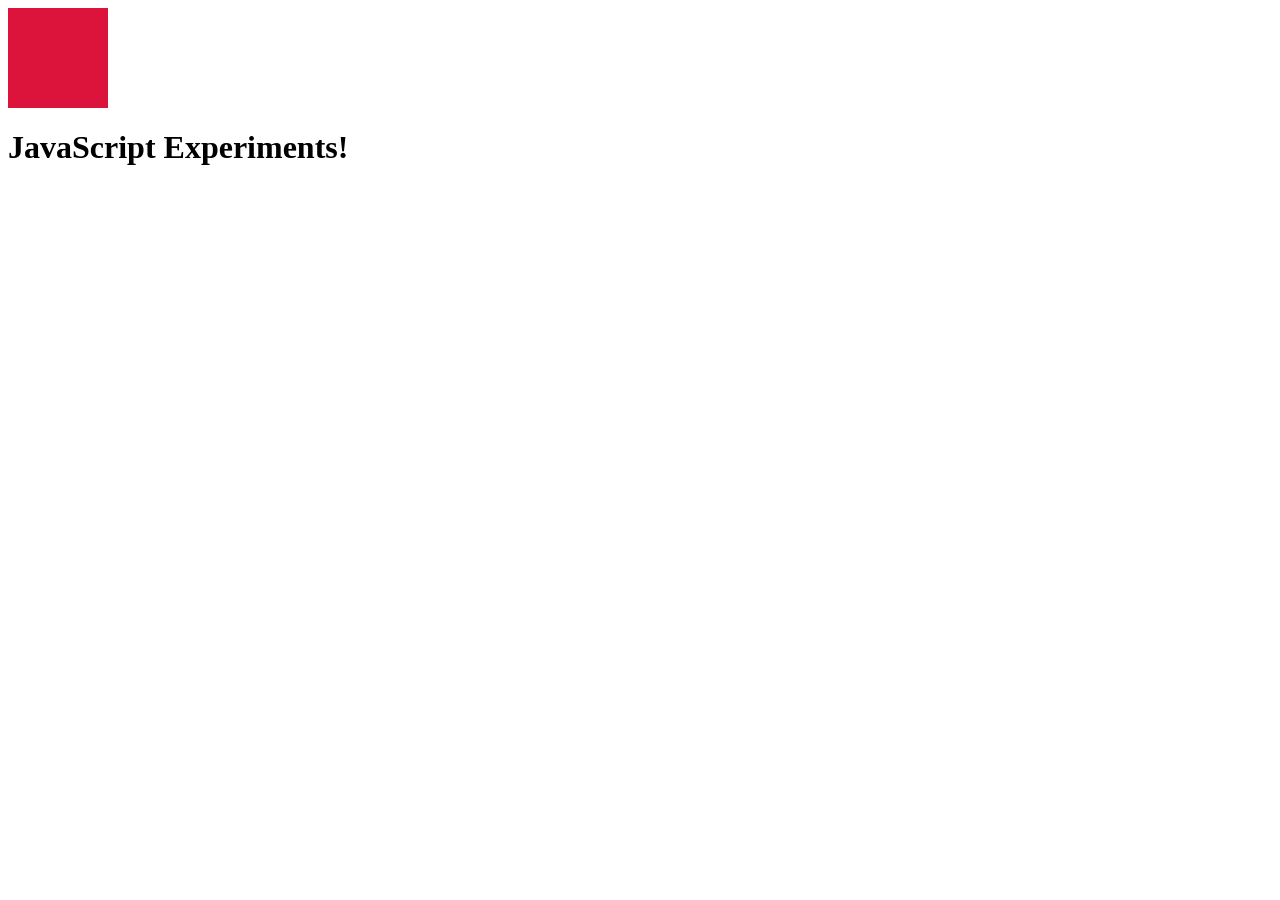
<file: IntroWebDevelopment_FrontEndMasters/index.html>
<!DOCTYPE html>
<html lang="en">
<head>
    <meta charset="UTF-8">
    <meta name="viewport" content="width=device-width, initial-scale=1.0">
    <title>Document</title>
    <link rel="stylesheet" href="./stylesheet.css">
</head>
<body>
    <div class="red-square">

    </div>
    <h1>JavaScript Experiments!</h1>
    <script>
    const redSquare =  document.querySelector('.red-square');
    redSquare.style.backgroundColot = 'limegreen';
    </script>
</body>
</html>
</file>
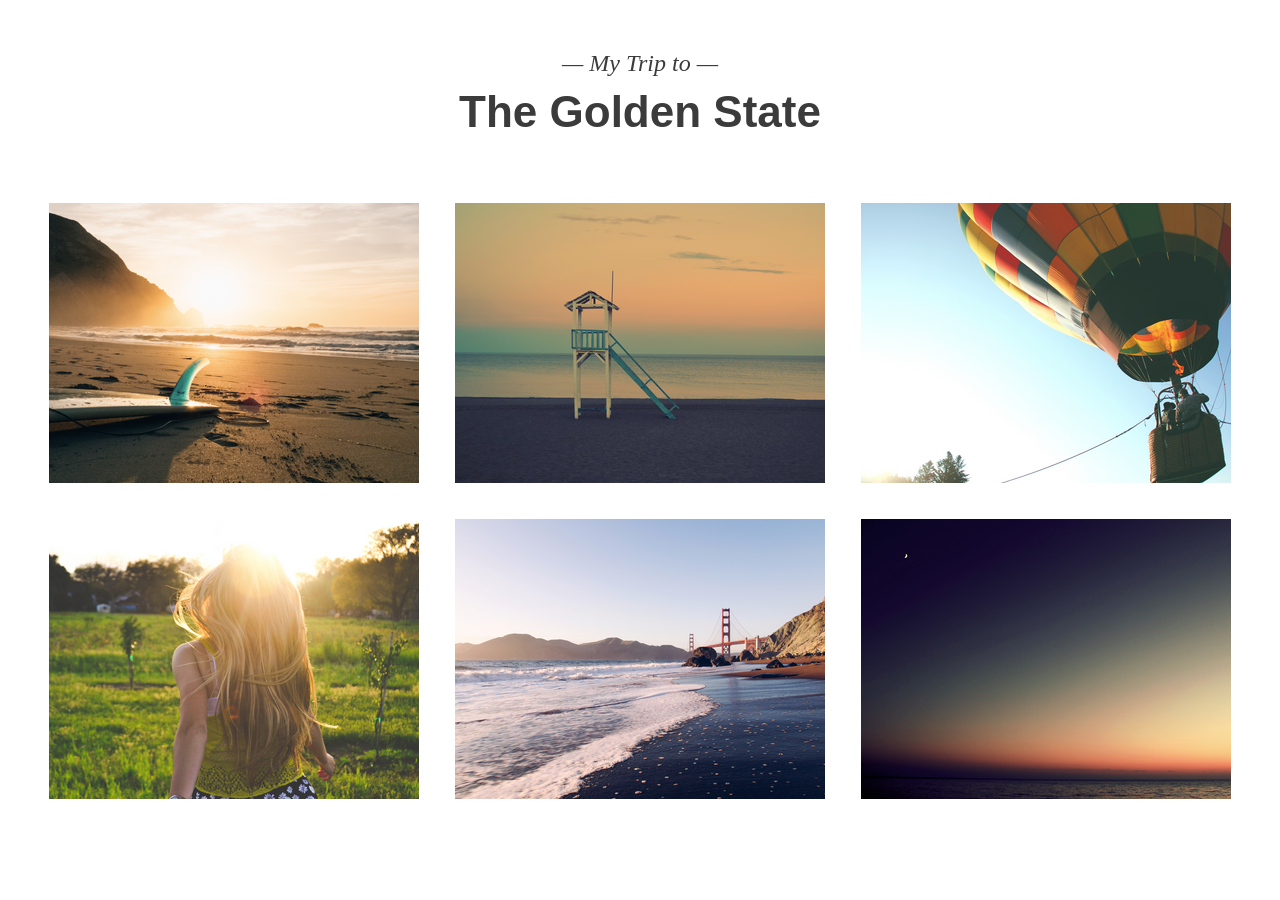
<file: jquery/project-1/index.html>
<!DOCTYPE html>
<html lang="en">
    <head>
        <meta charset="utf-8">
        <meta http-equiv="X-UA-Compatible" content="IE=edge">
        <meta name="viewport" content="width=device-width, initial-scale=1">
        <title>Summer Vacation</title>
        <!-- CSS -->
        <link href="styles.css" rel="stylesheet">
    </head>
    <body>
        <div class="container">
            <header>
                <span>—  My Trip to  —</span>
                <h1>The Golden State</h1>
            </header>
            <!-- Thumbnail Images -->
            <a href="assets/images/image1.jpg" data-lightbox="roadtrip" data-title="Surfing">
                <img src="assets/thumbnails/thumb1.jpg" alt="Surfing">
            </a>
            <a href="assets/images/image2.jpg" data-lightbox="roadtrip" data-title="Lifeguard Stand">
                <img src="assets/thumbnails/thumb2.jpg" alt="Lifeguard Stand"/>
            </a>
            <a href="assets/images/image3.jpg" data-lightbox="roadtrip" data-title="Hot Air Balloon">
            <img src="assets/thumbnails/thumb3.jpg" alt="Hot Air Balloon"/>
            </a>
            <a href="assets/images/image4.jpg" data-lightbox="roadtrip" data-title="Field Freedom">
            <img src="assets/thumbnails/thumb4.jpg" alt="Field Freedom"/>
            </a>
            <a href="assets/images/image5.jpg" data-lightbox="roadtrip" data-title="Golden Gate Bridge">
            <img src="assets/thumbnails/thumb5.jpg" alt="Golden Gate Bridge"/>
            </a>
            <a href="assets/images/image6.jpg" data-lightbox="roadtrip" data-title="Pacific Ocean Sunset">
            <img src="assets/thumbnails/thumb6.jpg" alt="Pacific Ocean Sunset"/>
            </a>
        </div>
        <!-- JavaScript -->
        <script src="https://ajax.googleapis.com/ajax/libs/jquery/3.6.0/jquery.min.js"></script>
        <script src="../lightbox2-2.11.3/dist/js/lightbox.js"></script>
        <script>
            lightbox.option({
            'resizeDuration': 200,
            'wrapAround': true
            })
        </script>
    </body>
</html>
</file>
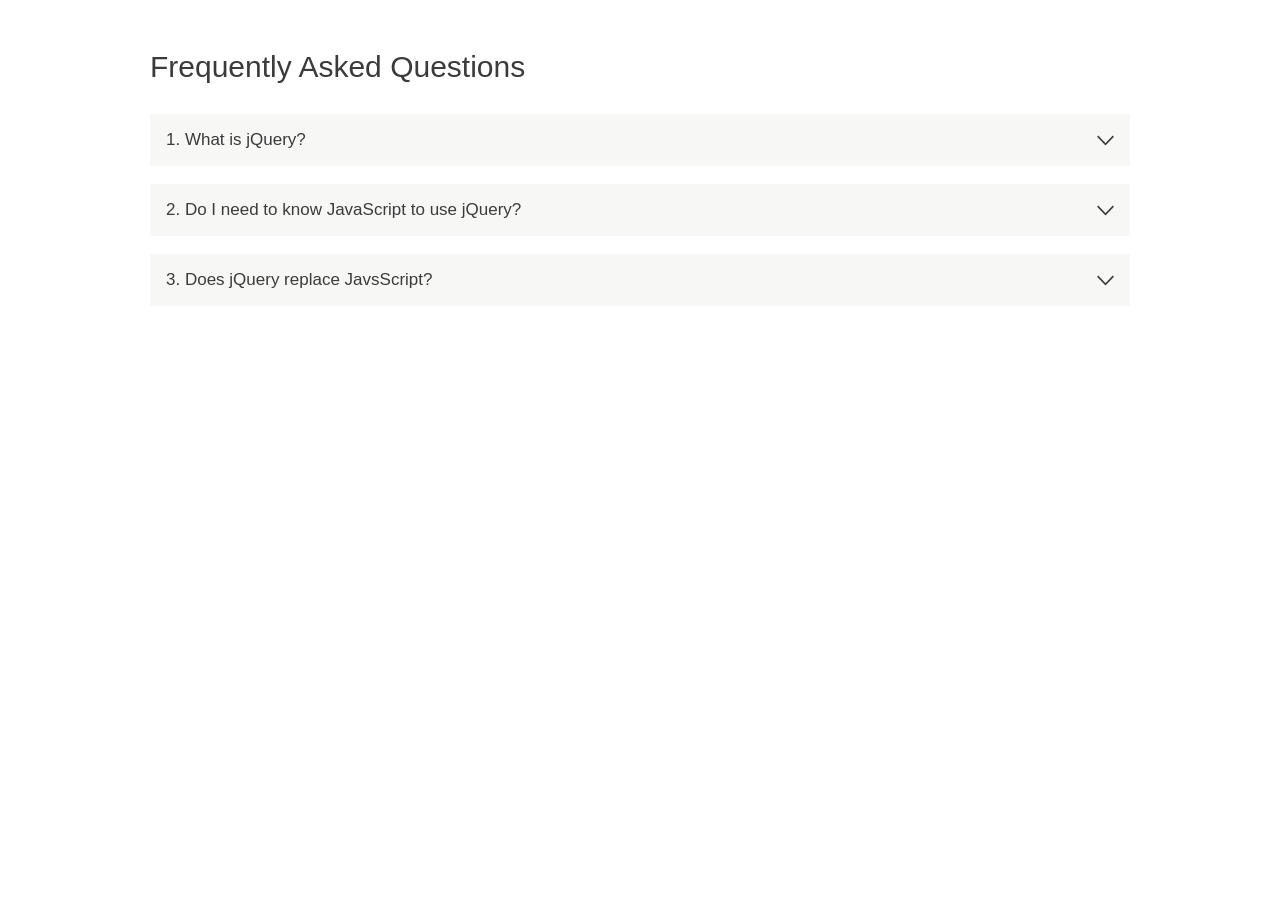
<file: jquery/project-2/index.html>
<!DOCTYPE html>
<html lang="en">
    <head>
        <meta charset="utf-8">
        <meta http-equiv="X-UA-Compatible" content="IE=edge">
        <meta name="viewport" content="width=device-width, initial-scale=1">
        <title>One Month jQuery</title>
        <!-- CSS -->
        <link rel="stylesheet" href="styles.css">
    </head>
    <body>
        <h1>Frequently Asked Questions</h1>
        <div class="panel">
            <div id="q1" class="question">1. What is jQuery?
                <img id="arrow1-down" class="arrow down" src="assets/arrow-down.svg">
                <img id="arrow1-up" class="arrow up collapse" src="assets/arrow-up.svg">
            </div>
            <div id="a1" class="answer collapse">
                jQuery is a JavaScript framework, which purpose is to make it much easier to use JavaScript on your website. You could also describe jQuery as an abstraction layer, since it takes a lot of the functionality that you would have to write many lines of JavaScript to accomplish and wraps it into functions that you can call with a single line of code.
            </div>
        </div>
        <br>
        <div class="panel">
            <div id="q2" class="question">2. Do I need to know JavaScript to use jQuery?
                <img id="arrow2-down" class="arrow down" src="assets/arrow-down.svg">
                <img id="arrow2-up" class="arrow up collapse" src="assets/arrow-up.svg">
            </div>
            <div id="a2" class="answer collapse">
                No, you don't need to know JavaScript to use jQuery. In fact, jQuery tries to simplify a lot of the complicated things with JavaScript, like AJAX calls and DOM manipulation, so that you may do these things without knowing JavaScript.
            </div>
        </div>
        <br>
        <div class="panel">
            <div id="q3" class="question">3. Does jQuery replace JavsScript?
                <img id="arrow3-down" class="arrow down" src="assets/arrow-down.svg">
                <img id="arrow3-up" class="arrow up collapse" src="assets/arrow-up.svg">
            </div>
            <div id="a3" class="answer collapse">
                jQuery does NOT replace JavaScript, and while it does offer some syntactical shortcuts, the code you write when you use jQuery is still JavaScript code.
            </div>
        </div>
        <!-- JavaScript -->
        <script src="https://ajax.googleapis.com/ajax/libs/jquery/1.11.3/jquery.min.js"></script>
    </body>
</html>
</file>
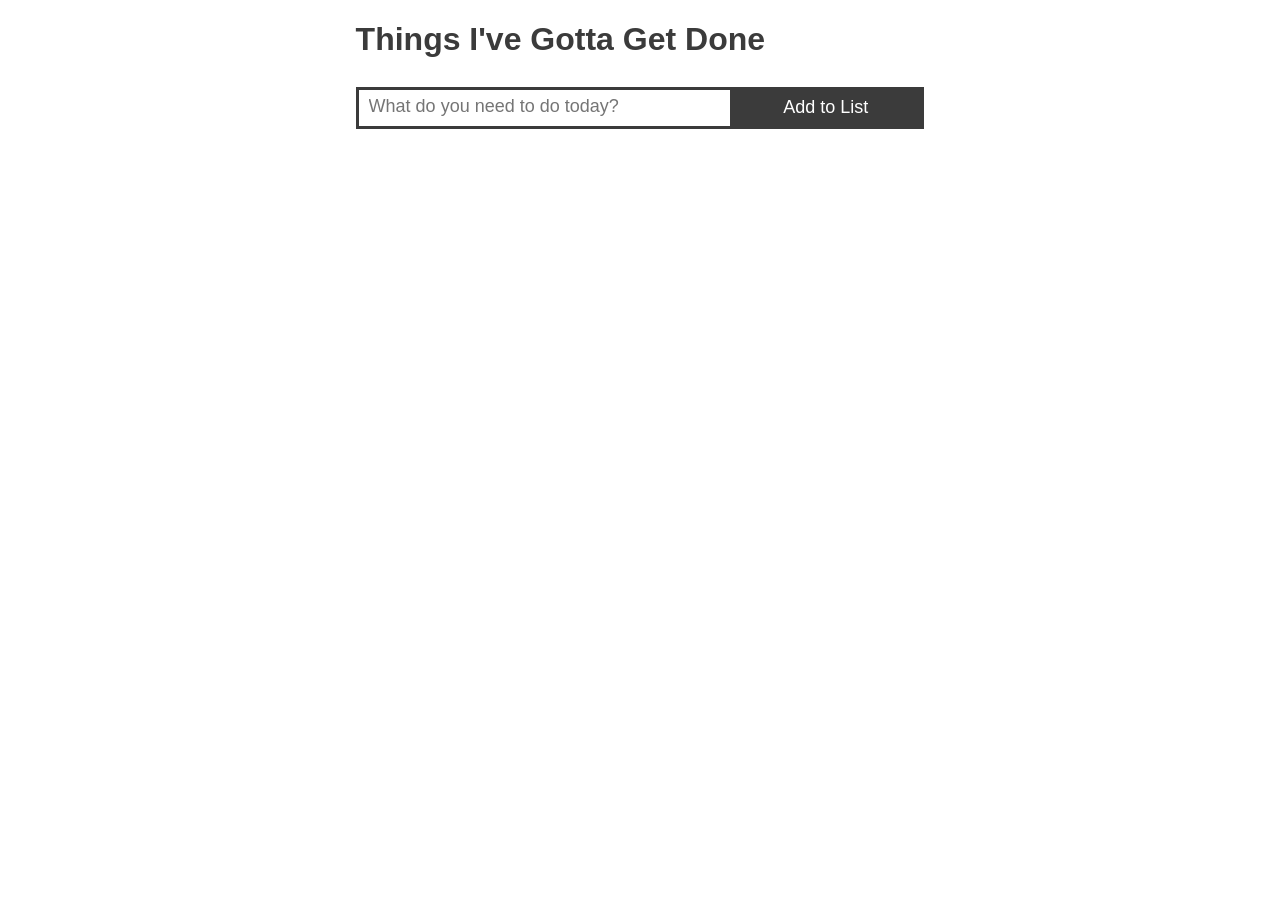
<file: jquery/project-3/index.html>
<!DOCTYPE html>
<html lang="en">
    <head>
        <meta charset="utf-8">
        <meta http-equiv="X-UA-Compatible" content="IE=edge">
        <meta name="viewport" content="width=device-width, initial-scale=1">
        <title>Simple Todo List</title>
        <!-- CSS -->
        <link rel="stylesheet" href="styles.css">
        <!-- jQuery -->
        <script src="https://ajax.googleapis.com/ajax/libs/jquery/1.11.3/jquery.min.js"></script>
        <script src="index.js"></script>
    </head>
    <body>
        <div class="container">
            <h1>Things I've Gotta Get Done</h1>
            <ul id="list-items">
            <!-- Here's where out todo list items will go! -->
            </ul>
            <form class="add-items">
                <input type="text" class="form-control" id="todo-list-item" placeholder="What do you need to do today?">
                <button class="add" type="submit">Add to List</button>
            </form>
        </div>
    </body>
</html>
</file>
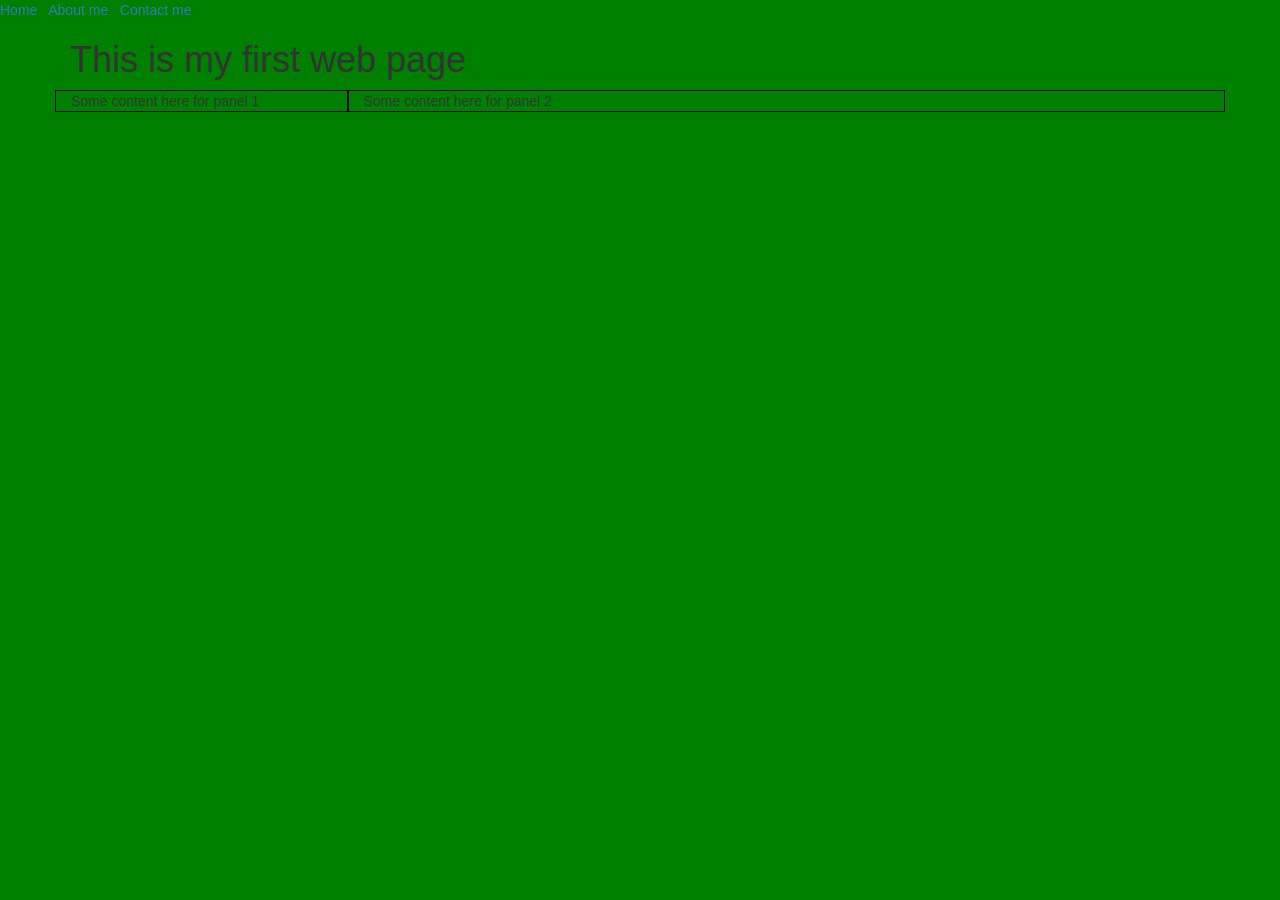
<file: ResponsiveWebsiteDevelopment&Design/ResponsiveWebsiteBasics/1_2_code/index.html>
<html>
	<head>
		<title>This is my first web page</title>


	<link rel="stylesheet"
		  type="text/css"
		  href="bootstrap.css"
	      />

	<link rel="stylesheet"
		  type="text/css"
		  href="styles.css"
	      />	
	</head>
	<body>
		<a 
		href="index.html">
			Home
		</a>
		 &nbsp;
		<a 
		href="aboutme.html">
			About me 
		</a>
		&nbsp;
		<a 
		href="contact.html" class="greenlink">
			Contact me 
		</a>

		</hr>
	<div class="container">
		<h1>This is my first web page</h1>

		<div class="row">
			<div class="col-md-3 thin_border">
				Some content here for panel 1
			</div>
			<div class="col-md-9 thin_border">
				Some content here for panel 2
			</div>
		</div>
	</div>

	</body>
</html>
</file>
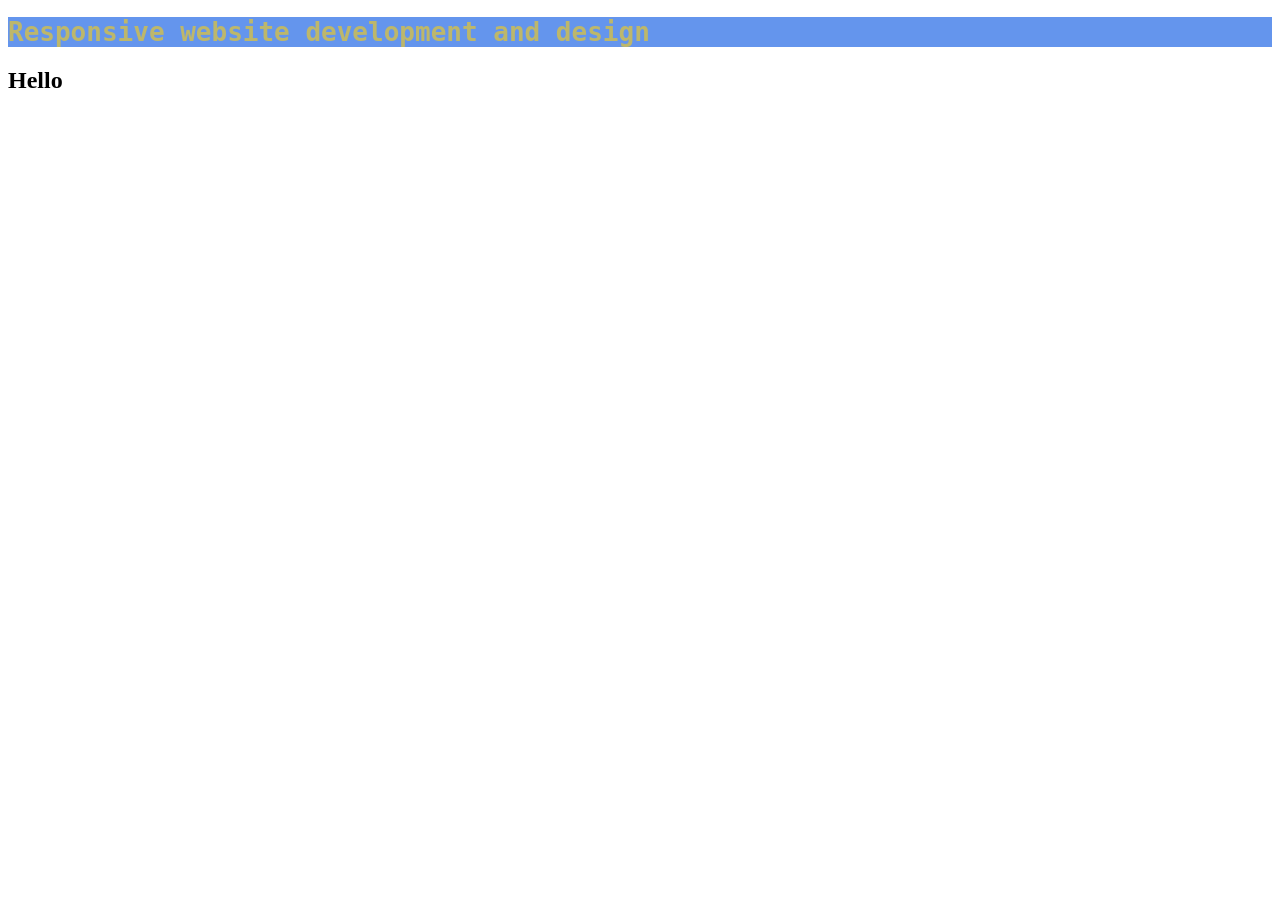
<file: ResponsiveWebsiteDevelopment&Design/ResponsiveWebsiteBasics/1_2_code/TestYourCSSandHRML/index.html>
<!DOCTYPE html>
<html lang="en">
<head>
    <meta charset="UTF-8">
    <meta name="viewport" content="width=device-width, initial-scale=1.0">
    <title>Responsive website development and design</title>
    <link rel="stylesheet" href="styles.css" type="text/css">
</head>
<body>
    <h1 id='title' onclick="alert('Dont touch me bitch');">
        Responsive website development and design
    </h1>
    <h2 id='title2' onclick="console.log('Hello World');">
        Hello
    </h2>
</body>
</html>
</file>
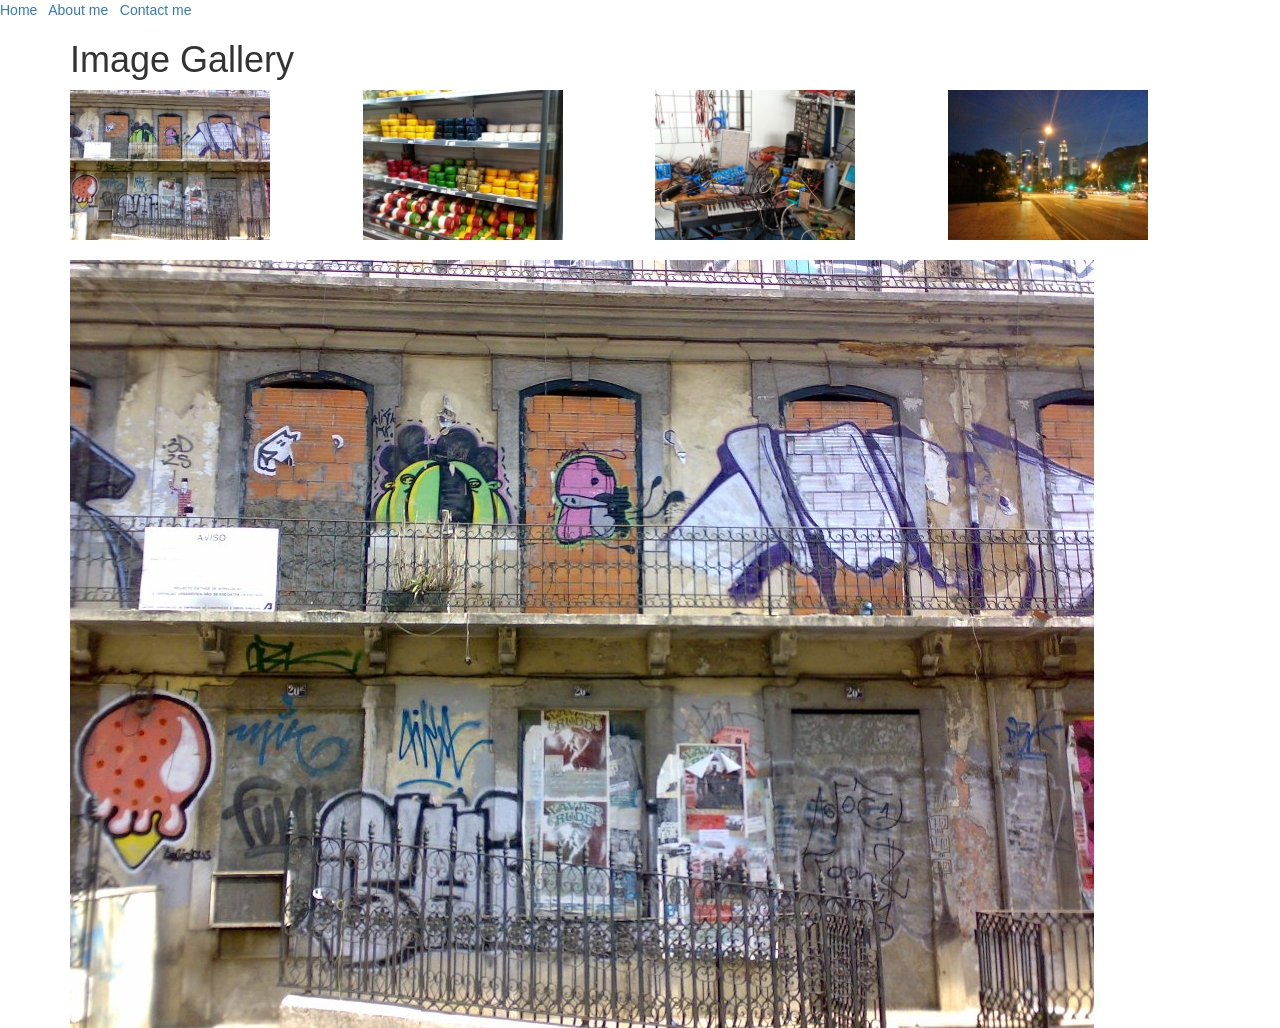
<file: ResponsiveWebsiteDevelopment&Design/ResponsiveWebsiteBasics/1_3_code/InteractiveWeb/index.html>
<html>
	<head>
		<title>Image Gallery</title>

		<!-- import bootstrap -->
		<link rel="stylesheet"
			  type="text/css"
			  href="bootstrap.css"
		      />

		<!-- import our own stylesheet -->
		<link rel="stylesheet"
			  type="text/css"
			  href="styles.css"
		      />	

		<!-- import jQuery -->
		<script src="http://code.jquery.com/jquery-1.11.3.min.js"></script>
	</head>
	<body>
		<!-- some header info (from Matthew's code) -->
		<a 
		href="index.html">
			Home
		</a>
		 &nbsp;
		<a 
		href="aboutme.html">
			About me 
		</a>
		&nbsp;
		<a 
		href="contact.html" class="greenlink">
			Contact me 
		</a>

		</hr>
	<div class="container">
		<h1>Image Gallery</h1>

		<!--
		   These are the thumbnail images.
		   They are laid out using the 
		   bootstrap grid.
		   I have given them all the class
		   "crop-image" which I use in the
		   css and the javascript code.
		-->
		<div class="row">
			<div class="col-md-3">
				<img class="crop-img" 
				  src="img_1.jpg" 
				  alt="graffittied building"/> 
			</div>
			<div class="col-md-3">
				<img class="crop-img" 
				  src="img_3.jpg" 
				  alt="display of cheese"/> 
			</div>
			<div class="col-md-3">
				<img class="crop-img" 
				  src="img_4.jpg" 
				  alt="synethesizer workshop"/> 
			</div>
			<div class="col-md-3">
				<img class="crop-img" 
				   src="img_5.jpg" 
				   alt="City night"/> 
			</div>
		</div>
		<!--
			this is the large image which is
			on a row of its own. 
			I will change it source in the 
			javascript
		-->
		<div class="row">
			<div class="col-md-12">
				<img id="bigImage" 
				  class="large-img" 
				  src="img_1.jpg" 
				  alt="graffittied building"/> 
			</div>
		</div>
	</div>

	<script>
		// when we click on the thumbnail
		// we set the src attribute of the 
		// big image to be the same as the 
		// src of the image we have clicked on
		// ("this"). This loads the same
		// image file into the big image
		$(".crop-img").click(function(){
			$("#bigImage").attr('src', 
				$(this).attr('src'));
		});
	</script>

	</body>
</html>
</file>
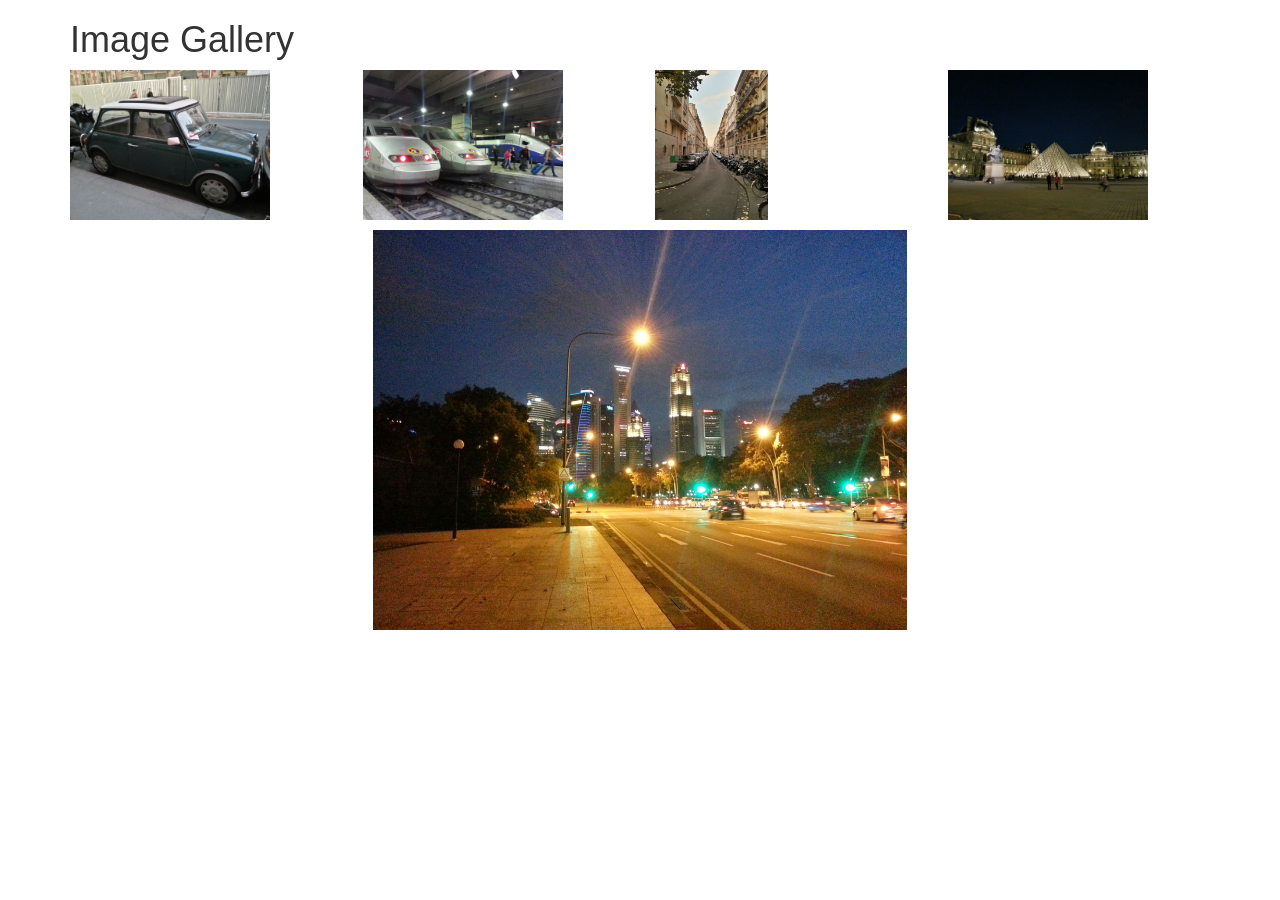
<file: ResponsiveWebsiteDevelopment&Design/ResponsiveWebsiteBasics/1_3_code/WeekWork/index.html>
<html>
	<head>
		<title>Image Gallery</title>

		<!-- import bootstrap -->
		<link rel="stylesheet"
			  type="text/css"
			  href="bootstrap.css"
		      />

		<!-- import our own stylesheet -->
		<link rel="stylesheet"
			  type="text/css"
			  href="styles.css"
		      />	

		<!-- import jQuery -->
		<script src="http://code.jquery.com/jquery-1.11.3.min.js"></script>
	</head>
	<body>
	<div class="container">
		<h1>Image Gallery</h1>

		<!--
		   These are the thumbnail images.
		   They are laid out using the 
		   bootstrap grid.
		   I have given them all the class
		   "crop-image" which I use in the
		   css and the javascript code.
		-->
		<div class="row">
			<div class="col-md-3">
				<img class="crop-img" 
				  src="img_6.jpg" 
				  alt="graffittied building"/> 
			</div>
			<div class="col-md-3">
				<img class="crop-img" 
				  src="img_7.jpg" 
				  alt="display of cheese"/> 
			</div>
			<div class="col-md-3">
				<img class="crop-img" 
				  src="img_8.jpg" 
				  alt="synethesizer workshop"/> 
			</div>
			<div class="col-md-3">
				<img class="crop-img" 
				   src="img_9.jpg" 
				   alt="City night"/> 
			</div>
		</div>
		<!--
			this is the large image which is
			on a row of its own. 
			I will change it's source in the 
			javascript
		-->
		<div class="row">
			<div class="col-md-12">
				<img id="bigImage" 
				  class="large-img" 
				  src="img_5.jpg" 
				  alt="graffittied building"/> 
			</div>
		</div>
	</div>

	<script>
		// when we click on the thumbnail
		// we set the src attribute of the 
		// bit image to be the same as the 
		// src of the image we have clicked on
		// ("this"). This loads the same
		// image file into the big image
		$(".crop-img").click(function(){
			$("#bigImage").attr('src', 
				$(this).attr('src'));
		});
	</script>

	</body>
</html>
</file>
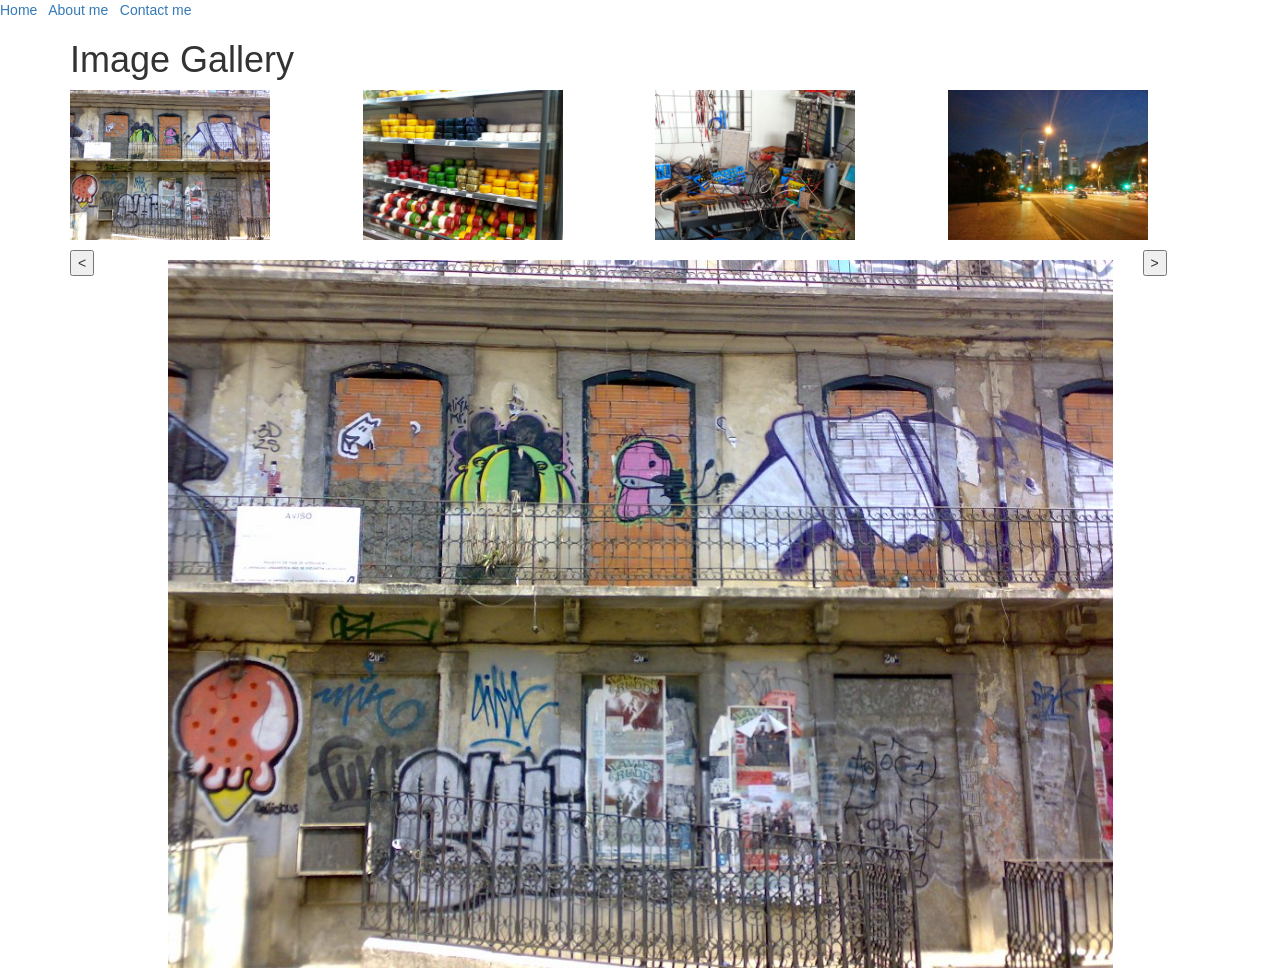
<file: ResponsiveWebsiteDevelopment&Design/ResponsiveWebsiteBasics/1_4_code/Variablesinpractice/index.html>
<html>
	<head>
		<title>Image Gallery</title>

		<!-- import bootstrap -->
		<link rel="stylesheet"
			  type="text/css"
			  href="bootstrap.css"
		      />

		<!-- import our own stylesheet -->
		<link rel="stylesheet"
			  type="text/css"
			  href="styles.css"
		      />	

		<!-- import jQuery -->
		<script src="http://code.jquery.com/jquery-1.11.3.min.js"></script>
	</head>
	<body>
		<!-- some header info (from Matthew's code) -->
		<a 
		href="index.html">
			Home
		</a>
		 &nbsp;
		<a 
		href="aboutme.html">
			About me 
		</a>
		&nbsp;
		<a 
		href="contact.html" class="greenlink">
			Contact me 
		</a>

		</hr>
	<div class="container">
		<h1>Image Gallery</h1>

		<!--
		   These are the thumbnail images.
		   They pretty much the same as the 
		   last example from the previous
		   module, except I have added an
		   id to each image which includes
		   the number of that image.
		-->
		<div class="row">
			<div class="col-md-3">
				<img id="image1" class="crop-img" src="img_1.jpg" alt="graffittied building"/> 
			</div>
			<div class="col-md-3">
				<img id="image2" class="crop-img" src="img_3.jpg" alt="display of cheese"/> 
			</div>
			<div class="col-md-3">
				<img id="image3" class="crop-img" src="img_4.jpg" alt="synethesizer workshop"/> 
			</div>
			<div class="col-md-3">
				<img id="image4" class="crop-img" src="img_5.jpg" alt="City night"/> 
			</div>
		</div>
		<!--
			this is the large image which is
			on a row of its own. 
			The code is similar to the last example
			of the previous module, but I have
			added a backwards and forwards button
		-->
		<div class="row">
			<div class="col-md-1">
				<button id="backward">&lt;</button>
			</div>
			<div class="col-md-10">
				<img id="bigImage" class="large-img" src="img_1.jpg" alt="graffittied building"/> 
			</div>
			<div class="col-md-1">
				<button id="forward">&gt;</button>
			</div>
		</div>
	</div>

	<script>
		// whether the slideshow is paused or not
		var paused = false;

		// when you click on a thumbnail
		// it sets the src of the big image
		// to be the same as the image
		// you clicked on
		$(".crop-img").click(function(){
			$("#bigImage").attr('src', 
				$(this).attr('src'));
		});

		// the counter variable that keeps
		// track of which image you are showing
		var counter = 1;
		// virtually click on the current
		// image to load it into the big image
		$("#image"+counter).click();

		// when you click on the backwards
		// button select the previous image
		$("#backward").click(function (){
			// go back one in the counter
			counter = counter - 1;
			// if we are below 1 (the first
			// image) loop round to 4 (the
			// last image)
			if(counter < 1){
				counter = 4;
			}
			// virtually click on the current
			// image to load it into the big image
			$("#image"+counter).click();
		});

		// when you click on the backwards
		// button select the next image
		$("#forward").click(function (){
			// go forward one in the counter
			counter = counter + 1;
			// if we are above 4 (the last
			// image) loop round to 1 (the
			// first image)
			if(counter > 4){
				counter = 1;
			}
			// virtually click on the current
			// image to load it into the big image
			$("#image"+counter).click();
		});

		// when you click the big image 
		// toggle pausing. Set paused to 
		// not paused, i.e. if it is paused
		// set it to not paused, if it is 
		// not paused set it to paused
		$("#bigImage").click(function (){
			paused = !paused;
		});

		// set interval makes it move 
		// forward every 3 second
		setInterval(function (){
			// first check if it is paused
			if(!paused){
				// virtual click the forward
				// button
				$("#forward").click();
			};
		}, 3000);
	</script>

	</body>
</html>
</file>
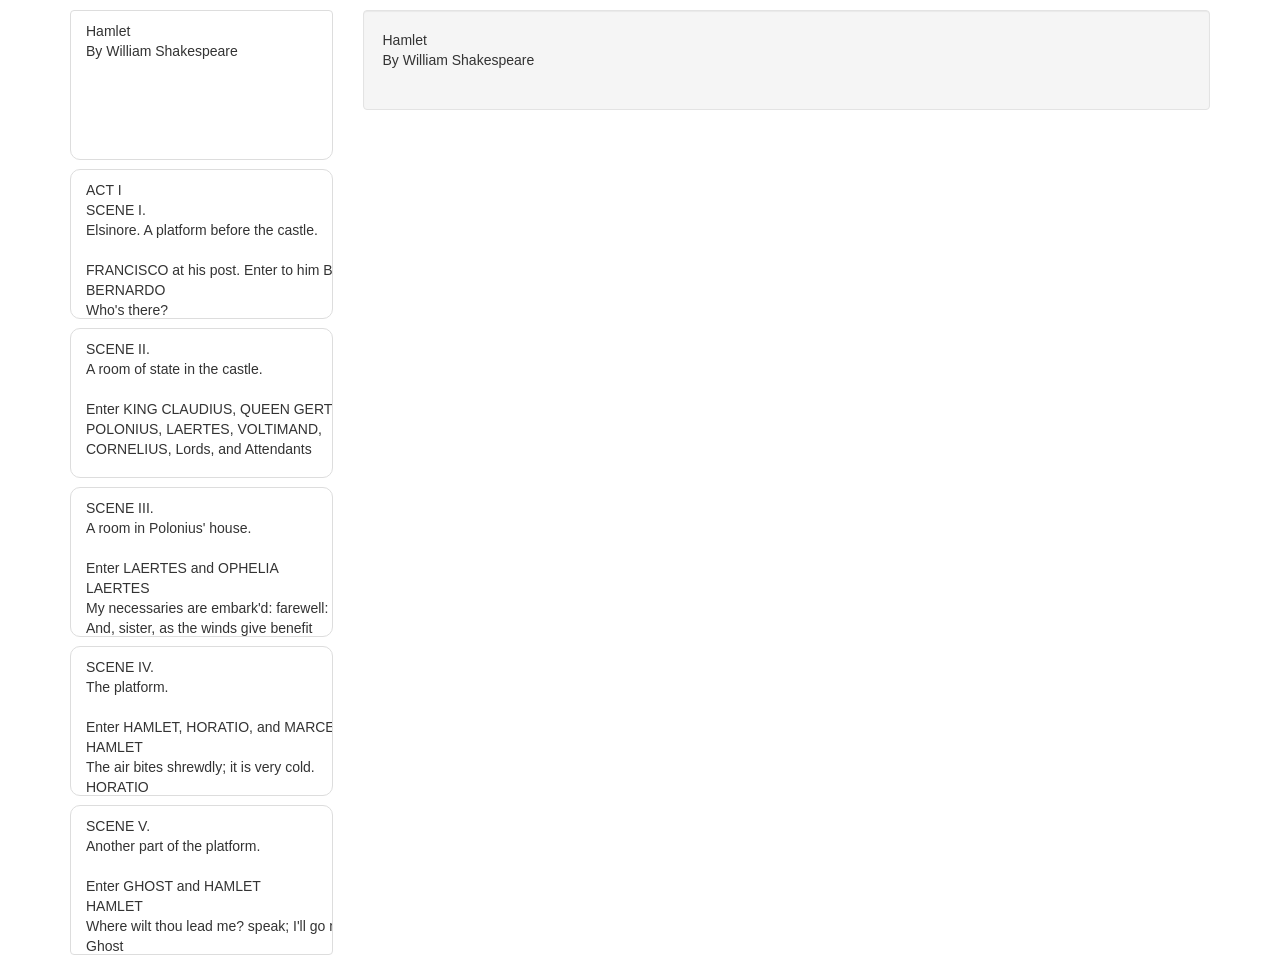
<file: ResponsiveWebsiteDevelopment&Design/ResponsiveWebsiteBasics/1_4_code/week_4_eReader/index.html>
<html>
	<head>
	<title>eReader</title>

	<!-- include jquery, bootstrap and our stylesheet -->
	<script src="http://code.jquery.com/jquery-1.11.3.min.js"></script>
	
	<link rel="stylesheet"
		  type="text/css"
		  href="bootstrap.css"
	      />

	<link rel="stylesheet"
		  type="text/css"
		  href="styles.css"
	      />	

	</head>
	<body>
		
	<div class="container">

		<!-- 
			 we have 1 row that contains 2 columns
		     one for the thumbnails and one for the 
		     main reader view
		-->
		<div class="row">
			<div class="col-md-3">
				<!-- 
					This is a list view that will 
					contain all the chapter thumbnails
				-->
				<ul class="list-group scrollable" id="chapterlist">
					<!--
						The id contains the chapter number, something 
						we will use in the JS code
						The class list-group-item is for bootstrap
						and chapter-thumbnail is for our code
					-->
            		<li id="chapter0" 
            		   class="list-group-item chapter-thumbnail">Hamlet
By William Shakespeare
            		</li>
            		<li id="chapter1" class="list-group-item chapter-thumbnail">ACT I
SCENE I. 
Elsinore. A platform before the castle.

FRANCISCO at his post. Enter to him BERNARDO
BERNARDO
Who's there?
FRANCISCO
Nay, answer me: stand, and unfold yourself.
BERNARDO
Long live the king!
FRANCISCO
Bernardo?
BERNARDO
He.
FRANCISCO
You come most carefully upon your hour.
BERNARDO
'Tis now struck twelve; get thee to bed, Francisco.
FRANCISCO
For this relief much thanks: 'tis bitter cold,
And I am sick at heart.
BERNARDO
Have you had quiet guard?
FRANCISCO
Not a mouse stirring.
BERNARDO
Well, good night.
If you do meet Horatio and Marcellus,
The rivals of my watch, bid them make haste.
FRANCISCO
I think I hear them. Stand, ho! Who's there?
Enter HORATIO and MARCELLUS

HORATIO
Friends to this ground.
MARCELLUS
And liegemen to the Dane.
FRANCISCO
Give you good night.
MARCELLUS
O, farewell, honest soldier:
Who hath relieved you?
FRANCISCO
Bernardo has my place.
Give you good night.
Exit

MARCELLUS
Holla! Bernardo!
BERNARDO
Say,
What, is Horatio there?
HORATIO
A piece of him.
BERNARDO
Welcome, Horatio: welcome, good Marcellus.
MARCELLUS
What, has this thing appear'd again to-night?
BERNARDO
I have seen nothing.
MARCELLUS
Horatio says 'tis but our fantasy,
And will not let belief take hold of him
Touching this dreaded sight, twice seen of us:
Therefore I have entreated him along
With us to watch the minutes of this night;
That if again this apparition come,
He may approve our eyes and speak to it.
HORATIO
Tush, tush, 'twill not appear.
BERNARDO
Sit down awhile;
And let us once again assail your ears,
That are so fortified against our story
What we have two nights seen.
HORATIO
Well, sit we down,
And let us hear Bernardo speak of this.
BERNARDO
Last night of all,
When yond same star that's westward from the pole
Had made his course to illume that part of heaven
Where now it burns, Marcellus and myself,
The bell then beating one,--
Enter Ghost

MARCELLUS
Peace, break thee off; look, where it comes again!
BERNARDO
In the same figure, like the king that's dead.
MARCELLUS
Thou art a scholar; speak to it, Horatio.
BERNARDO
Looks it not like the king? mark it, Horatio.
HORATIO
Most like: it harrows me with fear and wonder.
BERNARDO
It would be spoke to.
MARCELLUS
Question it, Horatio.
HORATIO
What art thou that usurp'st this time of night,
Together with that fair and warlike form
In which the majesty of buried Denmark
Did sometimes march? by heaven I charge thee, speak!
MARCELLUS
It is offended.
BERNARDO
See, it stalks away!
HORATIO
Stay! speak, speak! I charge thee, speak!
Exit Ghost

MARCELLUS
'Tis gone, and will not answer.
BERNARDO
How now, Horatio! you tremble and look pale:
Is not this something more than fantasy?
What think you on't?
HORATIO
Before my God, I might not this believe
Without the sensible and true avouch
Of mine own eyes.
MARCELLUS
Is it not like the king?
HORATIO
As thou art to thyself:
Such was the very armour he had on
When he the ambitious Norway combated;
So frown'd he once, when, in an angry parle,
He smote the sledded Polacks on the ice.
'Tis strange.
MARCELLUS
Thus twice before, and jump at this dead hour,
With martial stalk hath he gone by our watch.
HORATIO
In what particular thought to work I know not;
But in the gross and scope of my opinion,
This bodes some strange eruption to our state.
MARCELLUS
Good now, sit down, and tell me, he that knows,
Why this same strict and most observant watch
So nightly toils the subject of the land,
And why such daily cast of brazen cannon,
And foreign mart for implements of war;
Why such impress of shipwrights, whose sore task
Does not divide the Sunday from the week;
What might be toward, that this sweaty haste
Doth make the night joint-labourer with the day:
Who is't that can inform me?
HORATIO
That can I;
At least, the whisper goes so. Our last king,
Whose image even but now appear'd to us,
Was, as you know, by Fortinbras of Norway,
Thereto prick'd on by a most emulate pride,
Dared to the combat; in which our valiant Hamlet--
For so this side of our known world esteem'd him--
Did slay this Fortinbras; who by a seal'd compact,
Well ratified by law and heraldry,
Did forfeit, with his life, all those his lands
Which he stood seized of, to the conqueror:
Against the which, a moiety competent
Was gaged by our king; which had return'd
To the inheritance of Fortinbras,
Had he been vanquisher; as, by the same covenant,
And carriage of the article design'd,
His fell to Hamlet. Now, sir, young Fortinbras,
Of unimproved mettle hot and full,
Hath in the skirts of Norway here and there
Shark'd up a list of lawless resolutes,
For food and diet, to some enterprise
That hath a stomach in't; which is no other--
As it doth well appear unto our state--
But to recover of us, by strong hand
And terms compulsatory, those foresaid lands
So by his father lost: and this, I take it,
Is the main motive of our preparations,
The source of this our watch and the chief head
Of this post-haste and romage in the land.
BERNARDO
I think it be no other but e'en so:
Well may it sort that this portentous figure
Comes armed through our watch; so like the king
That was and is the question of these wars.
HORATIO
A mote it is to trouble the mind's eye.
In the most high and palmy state of Rome,
A little ere the mightiest Julius fell,
The graves stood tenantless and the sheeted dead
Did squeak and gibber in the Roman streets:
As stars with trains of fire and dews of blood,
Disasters in the sun; and the moist star
Upon whose influence Neptune's empire stands
Was sick almost to doomsday with eclipse:
And even the like precurse of fierce events,
As harbingers preceding still the fates
And prologue to the omen coming on,
Have heaven and earth together demonstrated
Unto our climatures and countrymen.--
But soft, behold! lo, where it comes again!
Re-enter Ghost

I'll cross it, though it blast me. Stay, illusion!
If thou hast any sound, or use of voice,
Speak to me:
If there be any good thing to be done,
That may to thee do ease and grace to me,
Speak to me:
Cock crows

If thou art privy to thy country's fate,
Which, happily, foreknowing may avoid, O, speak!
Or if thou hast uphoarded in thy life
Extorted treasure in the womb of earth,
For which, they say, you spirits oft walk in death,
Speak of it: stay, and speak! Stop it, Marcellus.
MARCELLUS
Shall I strike at it with my partisan?
HORATIO
Do, if it will not stand.
BERNARDO
'Tis here!
HORATIO
'Tis here!
MARCELLUS
'Tis gone!
Exit Ghost

We do it wrong, being so majestical,
To offer it the show of violence;
For it is, as the air, invulnerable,
And our vain blows malicious mockery.
BERNARDO
It was about to speak, when the cock crew.
HORATIO
And then it started like a guilty thing
Upon a fearful summons. I have heard,
The cock, that is the trumpet to the morn,
Doth with his lofty and shrill-sounding throat
Awake the god of day; and, at his warning,
Whether in sea or fire, in earth or air,
The extravagant and erring spirit hies
To his confine: and of the truth herein
This present object made probation.
MARCELLUS
It faded on the crowing of the cock.
Some say that ever 'gainst that season comes
Wherein our Saviour's birth is celebrated,
The bird of dawning singeth all night long:
And then, they say, no spirit dares stir abroad;
The nights are wholesome; then no planets strike,
No fairy takes, nor witch hath power to charm,
So hallow'd and so gracious is the time.
HORATIO
So have I heard and do in part believe it.
But, look, the morn, in russet mantle clad,
Walks o'er the dew of yon high eastward hill:
Break we our watch up; and by my advice,
Let us impart what we have seen to-night
Unto young Hamlet; for, upon my life,
This spirit, dumb to us, will speak to him.
Do you consent we shall acquaint him with it,
As needful in our loves, fitting our duty?
MARCELLUS
Let's do't, I pray; and I this morning know
Where we shall find him most conveniently.
Exeunt
            		</li>
            		<li id="chapter2" class="list-group-item chapter-thumbnail">SCENE II. 
A room of state in the castle.

Enter KING CLAUDIUS, QUEEN GERTRUDE, HAMLET, 
POLONIUS, LAERTES, VOLTIMAND, 
CORNELIUS, Lords, and Attendants

KING CLAUDIUS
Though yet of Hamlet our dear brother's death
The memory be green, and that it us befitted
To bear our hearts in grief and our whole kingdom
To be contracted in one brow of woe,
Yet so far hath discretion fought with nature
That we with wisest sorrow think on him,
Together with remembrance of ourselves.
Therefore our sometime sister, now our queen,
The imperial jointress to this warlike state,
Have we, as 'twere with a defeated joy,--
With an auspicious and a dropping eye,
With mirth in funeral and with dirge in marriage,
In equal scale weighing delight and dole,--
Taken to wife: nor have we herein barr'd
Your better wisdoms, which have freely gone
With this affair along. For all, our thanks.
Now follows, that you know, young Fortinbras,
Holding a weak supposal of our worth,
Or thinking by our late dear brother's death
Our state to be disjoint and out of frame,
Colleagued with the dream of his advantage,
He hath not fail'd to pester us with message,
Importing the surrender of those lands
Lost by his father, with all bonds of law,
To our most valiant brother. So much for him.
Now for ourself and for this time of meeting:
Thus much the business is: we have here writ
To Norway, uncle of young Fortinbras,--
Who, impotent and bed-rid, scarcely hears
Of this his nephew's purpose,--to suppress
His further gait herein; in that the levies,
The lists and full proportions, are all made
Out of his subject: and we here dispatch
You, good Cornelius, and you, Voltimand,
For bearers of this greeting to old Norway;
Giving to you no further personal power
To business with the king, more than the scope
Of these delated articles allow.
Farewell, and let your haste commend your duty.
CORNELIUS VOLTIMAND
In that and all things will we show our duty.
KING CLAUDIUS
We doubt it nothing: heartily farewell.
Exeunt VOLTIMAND and CORNELIUS

And now, Laertes, what's the news with you?
You told us of some suit; what is't, Laertes?
You cannot speak of reason to the Dane,
And loose your voice: what wouldst thou beg, Laertes,
That shall not be my offer, not thy asking?
The head is not more native to the heart,
The hand more instrumental to the mouth,
Than is the throne of Denmark to thy father.
What wouldst thou have, Laertes?
LAERTES
My dread lord,
Your leave and favour to return to France;
From whence though willingly I came to Denmark,
To show my duty in your coronation,
Yet now, I must confess, that duty done,
My thoughts and wishes bend again toward France
And bow them to your gracious leave and pardon.
KING CLAUDIUS
Have you your father's leave? What says Polonius?
LORD POLONIUS
He hath, my lord, wrung from me my slow leave
By laboursome petition, and at last
Upon his will I seal'd my hard consent:
I do beseech you, give him leave to go.
KING CLAUDIUS
Take thy fair hour, Laertes; time be thine,
And thy best graces spend it at thy will!
But now, my cousin Hamlet, and my son,--
HAMLET
[Aside] A little more than kin, and less than kind.
KING CLAUDIUS
How is it that the clouds still hang on you?
HAMLET
Not so, my lord; I am too much i' the sun.
QUEEN GERTRUDE
Good Hamlet, cast thy nighted colour off,
And let thine eye look like a friend on Denmark.
Do not for ever with thy vailed lids
Seek for thy noble father in the dust:
Thou know'st 'tis common; all that lives must die,
Passing through nature to eternity.
HAMLET
Ay, madam, it is common.
QUEEN GERTRUDE
If it be,
Why seems it so particular with thee?
HAMLET
Seems, madam! nay it is; I know not 'seems.'
'Tis not alone my inky cloak, good mother,
Nor customary suits of solemn black,
Nor windy suspiration of forced breath,
No, nor the fruitful river in the eye,
Nor the dejected 'havior of the visage,
Together with all forms, moods, shapes of grief,
That can denote me truly: these indeed seem,
For they are actions that a man might play:
But I have that within which passeth show;
These but the trappings and the suits of woe.
KING CLAUDIUS
'Tis sweet and commendable in your nature, Hamlet,
To give these mourning duties to your father:
But, you must know, your father lost a father;
That father lost, lost his, and the survivor bound
In filial obligation for some term
To do obsequious sorrow: but to persever
In obstinate condolement is a course
Of impious stubbornness; 'tis unmanly grief;
It shows a will most incorrect to heaven,
A heart unfortified, a mind impatient,
An understanding simple and unschool'd:
For what we know must be and is as common
As any the most vulgar thing to sense,
Why should we in our peevish opposition
Take it to heart? Fie! 'tis a fault to heaven,
A fault against the dead, a fault to nature,
To reason most absurd: whose common theme
Is death of fathers, and who still hath cried,
From the first corse till he that died to-day,
'This must be so.' We pray you, throw to earth
This unprevailing woe, and think of us
As of a father: for let the world take note,
You are the most immediate to our throne;
And with no less nobility of love
Than that which dearest father bears his son,
Do I impart toward you. For your intent
In going back to school in Wittenberg,
It is most retrograde to our desire:
And we beseech you, bend you to remain
Here, in the cheer and comfort of our eye,
Our chiefest courtier, cousin, and our son.
QUEEN GERTRUDE
Let not thy mother lose her prayers, Hamlet:
I pray thee, stay with us; go not to Wittenberg.
HAMLET
I shall in all my best obey you, madam.
KING CLAUDIUS
Why, 'tis a loving and a fair reply:
Be as ourself in Denmark. Madam, come;
This gentle and unforced accord of Hamlet
Sits smiling to my heart: in grace whereof,
No jocund health that Denmark drinks to-day,
But the great cannon to the clouds shall tell,
And the king's rouse the heavens all bruit again,
Re-speaking earthly thunder. Come away.
Exeunt all but HAMLET

HAMLET
O, that this too too solid flesh would melt
Thaw and resolve itself into a dew!
Or that the Everlasting had not fix'd
His canon 'gainst self-slaughter! O God! God!
How weary, stale, flat and unprofitable,
Seem to me all the uses of this world!
Fie on't! ah fie! 'tis an unweeded garden,
That grows to seed; things rank and gross in nature
Possess it merely. That it should come to this!
But two months dead: nay, not so much, not two:
So excellent a king; that was, to this,
Hyperion to a satyr; so loving to my mother
That he might not beteem the winds of heaven
Visit her face too roughly. Heaven and earth!
Must I remember? why, she would hang on him,
As if increase of appetite had grown
By what it fed on: and yet, within a month--
Let me not think on't--Frailty, thy name is woman!--
A little month, or ere those shoes were old
With which she follow'd my poor father's body,
Like Niobe, all tears:--why she, even she--
O, God! a beast, that wants discourse of reason,
Would have mourn'd longer--married with my uncle,
My father's brother, but no more like my father
Than I to Hercules: within a month:
Ere yet the salt of most unrighteous tears
Had left the flushing in her galled eyes,
She married. O, most wicked speed, to post
With such dexterity to incestuous sheets!
It is not nor it cannot come to good:
But break, my heart; for I must hold my tongue.
Enter HORATIO, MARCELLUS, and BERNARDO

HORATIO
Hail to your lordship!
HAMLET
I am glad to see you well:
Horatio,--or I do forget myself.
HORATIO
The same, my lord, and your poor servant ever.
HAMLET
Sir, my good friend; I'll change that name with you:
And what make you from Wittenberg, Horatio? Marcellus?
MARCELLUS
My good lord--
HAMLET
I am very glad to see you. Good even, sir.
But what, in faith, make you from Wittenberg?
HORATIO
A truant disposition, good my lord.
HAMLET
I would not hear your enemy say so,
Nor shall you do mine ear that violence,
To make it truster of your own report
Against yourself: I know you are no truant.
But what is your affair in Elsinore?
We'll teach you to drink deep ere you depart.
HORATIO
My lord, I came to see your father's funeral.
HAMLET
I pray thee, do not mock me, fellow-student;
I think it was to see my mother's wedding.
HORATIO
Indeed, my lord, it follow'd hard upon.
HAMLET
Thrift, thrift, Horatio! the funeral baked meats
Did coldly furnish forth the marriage tables.
Would I had met my dearest foe in heaven
Or ever I had seen that day, Horatio!
My father!--methinks I see my father.
HORATIO
Where, my lord?
HAMLET
In my mind's eye, Horatio.
HORATIO
I saw him once; he was a goodly king.
HAMLET
He was a man, take him for all in all,
I shall not look upon his like again.
HORATIO
My lord, I think I saw him yesternight.
HAMLET
Saw? who?
HORATIO
My lord, the king your father.
HAMLET
The king my father!
HORATIO
Season your admiration for awhile
With an attent ear, till I may deliver,
Upon the witness of these gentlemen,
This marvel to you.
HAMLET
For God's love, let me hear.
HORATIO
Two nights together had these gentlemen,
Marcellus and Bernardo, on their watch,
In the dead vast and middle of the night,
Been thus encounter'd. A figure like your father,
Armed at point exactly, cap-a-pe,
Appears before them, and with solemn march
Goes slow and stately by them: thrice he walk'd
By their oppress'd and fear-surprised eyes,
Within his truncheon's length; whilst they, distilled
Almost to jelly with the act of fear,
Stand dumb and speak not to him. This to me
In dreadful secrecy impart they did;
And I with them the third night kept the watch;
Where, as they had deliver'd, both in time,
Form of the thing, each word made true and good,
The apparition comes: I knew your father;
These hands are not more like.
HAMLET
But where was this?
MARCELLUS
My lord, upon the platform where we watch'd.
HAMLET
Did you not speak to it?
HORATIO
My lord, I did;
But answer made it none: yet once methought
It lifted up its head and did address
Itself to motion, like as it would speak;
But even then the morning cock crew loud,
And at the sound it shrunk in haste away,
And vanish'd from our sight.
HAMLET
'Tis very strange.
HORATIO
As I do live, my honour'd lord, 'tis true;
And we did think it writ down in our duty
To let you know of it.
HAMLET
Indeed, indeed, sirs, but this troubles me.
Hold you the watch to-night?
MARCELLUS BERNARDO
We do, my lord.
HAMLET
Arm'd, say you?
MARCELLUS BERNARDO
Arm'd, my lord.
HAMLET
From top to toe?
MARCELLUS BERNARDO
My lord, from head to foot.
HAMLET
Then saw you not his face?
HORATIO
O, yes, my lord; he wore his beaver up.
HAMLET
What, look'd he frowningly?
HORATIO
A countenance more in sorrow than in anger.
HAMLET
Pale or red?
HORATIO
Nay, very pale.
HAMLET
And fix'd his eyes upon you?
HORATIO
Most constantly.
HAMLET
I would I had been there.
HORATIO
It would have much amazed you.
HAMLET
Very like, very like. Stay'd it long?
HORATIO
While one with moderate haste might tell a hundred.
MARCELLUS BERNARDO
Longer, longer.
HORATIO
Not when I saw't.
HAMLET
His beard was grizzled--no?
HORATIO
It was, as I have seen it in his life,
A sable silver'd.
HAMLET
I will watch to-night;
Perchance 'twill walk again.
HORATIO
I warrant it will.
HAMLET
If it assume my noble father's person,
I'll speak to it, though hell itself should gape
And bid me hold my peace. I pray you all,
If you have hitherto conceal'd this sight,
Let it be tenable in your silence still;
And whatsoever else shall hap to-night,
Give it an understanding, but no tongue:
I will requite your loves. So, fare you well:
Upon the platform, 'twixt eleven and twelve,
I'll visit you.
All
Our duty to your honour.
HAMLET
Your loves, as mine to you: farewell.
Exeunt all but HAMLET

My father's spirit in arms! all is not well;
I doubt some foul play: would the night were come!
Till then sit still, my soul: foul deeds will rise,
Though all the earth o'erwhelm them, to men's eyes.
Exit
            		</li>
            		<li id="chapter3" class="list-group-item chapter-thumbnail">SCENE III. 
A room in Polonius' house.

Enter LAERTES and OPHELIA
LAERTES
My necessaries are embark'd: farewell:
And, sister, as the winds give benefit
And convoy is assistant, do not sleep,
But let me hear from you.
OPHELIA
Do you doubt that?
LAERTES
For Hamlet and the trifling of his favour,
Hold it a fashion and a toy in blood,
A violet in the youth of primy nature,
Forward, not permanent, sweet, not lasting,
The perfume and suppliance of a minute; No more.
OPHELIA
No more but so?
LAERTES
Think it no more;
For nature, crescent, does not grow alone
In thews and bulk, but, as this temple waxes,
The inward service of the mind and soul
Grows wide withal. Perhaps he loves you now,
And now no soil nor cautel doth besmirch
The virtue of his will: but you must fear,
His greatness weigh'd, his will is not his own;
For he himself is subject to his birth:
He may not, as unvalued persons do,
Carve for himself; for on his choice depends
The safety and health of this whole state;
And therefore must his choice be circumscribed
Unto the voice and yielding of that body
Whereof he is the head. Then if he says he loves you,
It fits your wisdom so far to believe it
As he in his particular act and place
May give his saying deed; which is no further
Than the main voice of Denmark goes withal.
Then weigh what loss your honour may sustain,
If with too credent ear you list his songs,
Or lose your heart, or your chaste treasure open
To his unmaster'd importunity.
Fear it, Ophelia, fear it, my dear sister,
And keep you in the rear of your affection,
Out of the shot and danger of desire.
The chariest maid is prodigal enough,
If she unmask her beauty to the moon:
Virtue itself 'scapes not calumnious strokes:
The canker galls the infants of the spring,
Too oft before their buttons be disclosed,
And in the morn and liquid dew of youth
Contagious blastments are most imminent.
Be wary then; best safety lies in fear:
Youth to itself rebels, though none else near.
OPHELIA
I shall the effect of this good lesson keep,
As watchman to my heart. But, good my brother,
Do not, as some ungracious pastors do,
Show me the steep and thorny way to heaven;
Whiles, like a puff'd and reckless libertine,
Himself the primrose path of dalliance treads,
And recks not his own rede.
LAERTES
O, fear me not.
I stay too long: but here my father comes.
Enter POLONIUS

A double blessing is a double grace,
Occasion smiles upon a second leave.
LORD POLONIUS
Yet here, Laertes! aboard, aboard, for shame!
The wind sits in the shoulder of your sail,
And you are stay'd for. There; my blessing with thee!
And these few precepts in thy memory
See thou character. Give thy thoughts no tongue,
Nor any unproportioned thought his act.
Be thou familiar, but by no means vulgar.
Those friends thou hast, and their adoption tried,
Grapple them to thy soul with hoops of steel;
But do not dull thy palm with entertainment
Of each new-hatch'd, unfledged comrade. Beware
Of entrance to a quarrel, but being in,
Bear't that the opposed may beware of thee.
Give every man thy ear, but few thy voice;
Take each man's censure, but reserve thy judgment.
Costly thy habit as thy purse can buy,
But not express'd in fancy; rich, not gaudy;
For the apparel oft proclaims the man,
And they in France of the best rank and station
Are of a most select and generous chief in that.
Neither a borrower nor a lender be;
For loan oft loses both itself and friend,
And borrowing dulls the edge of husbandry.
This above all: to thine ownself be true,
And it must follow, as the night the day,
Thou canst not then be false to any man.
Farewell: my blessing season this in thee!
LAERTES
Most humbly do I take my leave, my lord.
LORD POLONIUS
The time invites you; go; your servants tend.
LAERTES
Farewell, Ophelia; and remember well
What I have said to you.
OPHELIA
'Tis in my memory lock'd,
And you yourself shall keep the key of it.
LAERTES
Farewell.
Exit

LORD POLONIUS
What is't, Ophelia, be hath said to you?
OPHELIA
So please you, something touching the Lord Hamlet.
LORD POLONIUS
Marry, well bethought:
'Tis told me, he hath very oft of late
Given private time to you; and you yourself
Have of your audience been most free and bounteous:
If it be so, as so 'tis put on me,
And that in way of caution, I must tell you,
You do not understand yourself so clearly
As it behoves my daughter and your honour.
What is between you? give me up the truth.
OPHELIA
He hath, my lord, of late made many tenders
Of his affection to me.
LORD POLONIUS
Affection! pooh! you speak like a green girl,
Unsifted in such perilous circumstance.
Do you believe his tenders, as you call them?
OPHELIA
I do not know, my lord, what I should think.
LORD POLONIUS
Marry, I'll teach you: think yourself a baby;
That you have ta'en these tenders for true pay,
Which are not sterling. Tender yourself more dearly;
Or--not to crack the wind of the poor phrase,
Running it thus--you'll tender me a fool.
OPHELIA
My lord, he hath importuned me with love
In honourable fashion.
LORD POLONIUS
Ay, fashion you may call it; go to, go to.
OPHELIA
And hath given countenance to his speech, my lord,
With almost all the holy vows of heaven.
LORD POLONIUS
Ay, springes to catch woodcocks. I do know,
When the blood burns, how prodigal the soul
Lends the tongue vows: these blazes, daughter,
Giving more light than heat, extinct in both,
Even in their promise, as it is a-making,
You must not take for fire. From this time
Be somewhat scanter of your maiden presence;
Set your entreatments at a higher rate
Than a command to parley. For Lord Hamlet,
Believe so much in him, that he is young
And with a larger tether may he walk
Than may be given you: in few, Ophelia,
Do not believe his vows; for they are brokers,
Not of that dye which their investments show,
But mere implorators of unholy suits,
Breathing like sanctified and pious bawds,
The better to beguile. This is for all:
I would not, in plain terms, from this time forth,
Have you so slander any moment leisure,
As to give words or talk with the Lord Hamlet.
Look to't, I charge you: come your ways.
OPHELIA
I shall obey, my lord.
Exeunt
            		</li>
            		<li id="chapter4" class="list-group-item chapter-thumbnail">SCENE IV. 
The platform.

Enter HAMLET, HORATIO, and MARCELLUS
HAMLET
The air bites shrewdly; it is very cold.
HORATIO
It is a nipping and an eager air.
HAMLET
What hour now?
HORATIO
I think it lacks of twelve.
HAMLET
No, it is struck.
HORATIO
Indeed? I heard it not: then it draws near the season
Wherein the spirit held his wont to walk.
A flourish of trumpets, and ordnance shot off, within

What does this mean, my lord?
HAMLET
The king doth wake to-night and takes his rouse,
Keeps wassail, and the swaggering up-spring reels;
And, as he drains his draughts of Rhenish down,
The kettle-drum and trumpet thus bray out
The triumph of his pledge.
HORATIO
Is it a custom?
HAMLET
Ay, marry, is't:
But to my mind, though I am native here
And to the manner born, it is a custom
More honour'd in the breach than the observance.
This heavy-headed revel east and west
Makes us traduced and tax'd of other nations:
They clepe us drunkards, and with swinish phrase
Soil our addition; and indeed it takes
From our achievements, though perform'd at height,
The pith and marrow of our attribute.
So, oft it chances in particular men,
That for some vicious mole of nature in them,
As, in their birth--wherein they are not guilty,
Since nature cannot choose his origin--
By the o'ergrowth of some complexion,
Oft breaking down the pales and forts of reason,
Or by some habit that too much o'er-leavens
The form of plausive manners, that these men,
Carrying, I say, the stamp of one defect,
Being nature's livery, or fortune's star,--
Their virtues else--be they as pure as grace,
As infinite as man may undergo--
Shall in the general censure take corruption
From that particular fault: the dram of eale
Doth all the noble substance of a doubt
To his own scandal.
HORATIO
Look, my lord, it comes!
Enter Ghost

HAMLET
Angels and ministers of grace defend us!
Be thou a spirit of health or goblin damn'd,
Bring with thee airs from heaven or blasts from hell,
Be thy intents wicked or charitable,
Thou comest in such a questionable shape
That I will speak to thee: I'll call thee Hamlet,
King, father, royal Dane: O, answer me!
Let me not burst in ignorance; but tell
Why thy canonized bones, hearsed in death,
Have burst their cerements; why the sepulchre,
Wherein we saw thee quietly inurn'd,
Hath oped his ponderous and marble jaws,
To cast thee up again. What may this mean,
That thou, dead corse, again in complete steel
Revisit'st thus the glimpses of the moon,
Making night hideous; and we fools of nature
So horridly to shake our disposition
With thoughts beyond the reaches of our souls?
Say, why is this? wherefore? what should we do?
Ghost beckons HAMLET

HORATIO
It beckons you to go away with it,
As if it some impartment did desire
To you alone.
MARCELLUS
Look, with what courteous action
It waves you to a more removed ground:
But do not go with it.
HORATIO
No, by no means.
HAMLET
It will not speak; then I will follow it.
HORATIO
Do not, my lord.
HAMLET
Why, what should be the fear?
I do not set my life in a pin's fee;
And for my soul, what can it do to that,
Being a thing immortal as itself?
It waves me forth again: I'll follow it.
HORATIO
What if it tempt you toward the flood, my lord,
Or to the dreadful summit of the cliff
That beetles o'er his base into the sea,
And there assume some other horrible form,
Which might deprive your sovereignty of reason
And draw you into madness? think of it:
The very place puts toys of desperation,
Without more motive, into every brain
That looks so many fathoms to the sea
And hears it roar beneath.
HAMLET
It waves me still.
Go on; I'll follow thee.
MARCELLUS
You shall not go, my lord.
HAMLET
Hold off your hands.
HORATIO
Be ruled; you shall not go.
HAMLET
My fate cries out,
And makes each petty artery in this body
As hardy as the Nemean lion's nerve.
Still am I call'd. Unhand me, gentlemen.
By heaven, I'll make a ghost of him that lets me!
I say, away! Go on; I'll follow thee.
Exeunt Ghost and HAMLET

HORATIO
He waxes desperate with imagination.
MARCELLUS
Let's follow; 'tis not fit thus to obey him.
HORATIO
Have after. To what issue will this come?
MARCELLUS
Something is rotten in the state of Denmark.
HORATIO
Heaven will direct it.
MARCELLUS
Nay, let's follow him.
Exeunt
            		</li>
            		<li id="chapter5" class="list-group-item chapter-thumbnail">SCENE V. 
Another part of the platform.

Enter GHOST and HAMLET
HAMLET
Where wilt thou lead me? speak; I'll go no further.
Ghost
Mark me.
HAMLET
I will.
Ghost
My hour is almost come,
When I to sulphurous and tormenting flames
Must render up myself.
HAMLET
Alas, poor ghost!
Ghost
Pity me not, but lend thy serious hearing
To what I shall unfold.
HAMLET
Speak; I am bound to hear.
Ghost
So art thou to revenge, when thou shalt hear.
HAMLET
What?
Ghost
I am thy father's spirit,
Doom'd for a certain term to walk the night,
And for the day confined to fast in fires,
Till the foul crimes done in my days of nature
Are burnt and purged away. But that I am forbid
To tell the secrets of my prison-house,
I could a tale unfold whose lightest word
Would harrow up thy soul, freeze thy young blood,
Make thy two eyes, like stars, start from their spheres,
Thy knotted and combined locks to part
And each particular hair to stand on end,
Like quills upon the fretful porpentine:
But this eternal blazon must not be
To ears of flesh and blood. List, list, O, list!
If thou didst ever thy dear father love--
HAMLET
O God!
Ghost
Revenge his foul and most unnatural murder.
HAMLET
Murder!
Ghost
Murder most foul, as in the best it is;
But this most foul, strange and unnatural.
HAMLET
Haste me to know't, that I, with wings as swift
As meditation or the thoughts of love,
May sweep to my revenge.
Ghost
I find thee apt;
And duller shouldst thou be than the fat weed
That roots itself in ease on Lethe wharf,
Wouldst thou not stir in this. Now, Hamlet, hear:
'Tis given out that, sleeping in my orchard,
A serpent stung me; so the whole ear of Denmark
Is by a forged process of my death
Rankly abused: but know, thou noble youth,
The serpent that did sting thy father's life
Now wears his crown.
HAMLET
O my prophetic soul! My uncle!
Ghost
Ay, that incestuous, that adulterate beast,
With witchcraft of his wit, with traitorous gifts,--
O wicked wit and gifts, that have the power
So to seduce!--won to his shameful lust
The will of my most seeming-virtuous queen:
O Hamlet, what a falling-off was there!
From me, whose love was of that dignity
That it went hand in hand even with the vow
I made to her in marriage, and to decline
Upon a wretch whose natural gifts were poor
To those of mine!
But virtue, as it never will be moved,
Though lewdness court it in a shape of heaven,
So lust, though to a radiant angel link'd,
Will sate itself in a celestial bed,
And prey on garbage.
But, soft! methinks I scent the morning air;
Brief let me be. Sleeping within my orchard,
My custom always of the afternoon,
Upon my secure hour thy uncle stole,
With juice of cursed hebenon in a vial,
And in the porches of my ears did pour
The leperous distilment; whose effect
Holds such an enmity with blood of man
That swift as quicksilver it courses through
The natural gates and alleys of the body,
And with a sudden vigour doth posset
And curd, like eager droppings into milk,
The thin and wholesome blood: so did it mine;
And a most instant tetter bark'd about,
Most lazar-like, with vile and loathsome crust,
All my smooth body.
Thus was I, sleeping, by a brother's hand
Of life, of crown, of queen, at once dispatch'd:
Cut off even in the blossoms of my sin,
Unhousel'd, disappointed, unanel'd,
No reckoning made, but sent to my account
With all my imperfections on my head:
O, horrible! O, horrible! most horrible!
If thou hast nature in thee, bear it not;
Let not the royal bed of Denmark be
A couch for luxury and damned incest.
But, howsoever thou pursuest this act,
Taint not thy mind, nor let thy soul contrive
Against thy mother aught: leave her to heaven
And to those thorns that in her bosom lodge,
To prick and sting her. Fare thee well at once!
The glow-worm shows the matin to be near,
And 'gins to pale his uneffectual fire:
Adieu, adieu! Hamlet, remember me.
Exit

HAMLET
O all you host of heaven! O earth! what else?
And shall I couple hell? O, fie! Hold, hold, my heart;
And you, my sinews, grow not instant old,
But bear me stiffly up. Remember thee!
Ay, thou poor ghost, while memory holds a seat
In this distracted globe. Remember thee!
Yea, from the table of my memory
I'll wipe away all trivial fond records,
All saws of books, all forms, all pressures past,
That youth and observation copied there;
And thy commandment all alone shall live
Within the book and volume of my brain,
Unmix'd with baser matter: yes, by heaven!
O most pernicious woman!
O villain, villain, smiling, damned villain!
My tables,--meet it is I set it down,
That one may smile, and smile, and be a villain;
At least I'm sure it may be so in Denmark:
Writing

So, uncle, there you are. Now to my word;
It is 'Adieu, adieu! remember me.'
I have sworn 't.
MARCELLUS HORATIO
[Within] My lord, my lord,--
MARCELLUS
[Within]	Lord Hamlet,--
HORATIO
[Within]	Heaven secure him!
HAMLET
So be it!
HORATIO
[Within] Hillo, ho, ho, my lord!
HAMLET
Hillo, ho, ho, boy! come, bird, come.
Enter HORATIO and MARCELLUS

MARCELLUS
How is't, my noble lord?
HORATIO
What news, my lord?
HAMLET
O, wonderful!
HORATIO
Good my lord, tell it.
HAMLET
No; you'll reveal it.
HORATIO
Not I, my lord, by heaven.
MARCELLUS
Nor I, my lord.
HAMLET
How say you, then; would heart of man once think it?
But you'll be secret?
HORATIO MARCELLUS
Ay, by heaven, my lord.
HAMLET
There's ne'er a villain dwelling in all Denmark
But he's an arrant knave.
HORATIO
There needs no ghost, my lord, come from the grave
To tell us this.
HAMLET
Why, right; you are i' the right;
And so, without more circumstance at all,
I hold it fit that we shake hands and part:
You, as your business and desire shall point you;
For every man has business and desire,
Such as it is; and for mine own poor part,
Look you, I'll go pray.
HORATIO
These are but wild and whirling words, my lord.
HAMLET
I'm sorry they offend you, heartily;
Yes, 'faith heartily.
HORATIO
There's no offence, my lord.
HAMLET
Yes, by Saint Patrick, but there is, Horatio,
And much offence too. Touching this vision here,
It is an honest ghost, that let me tell you:
For your desire to know what is between us,
O'ermaster 't as you may. And now, good friends,
As you are friends, scholars and soldiers,
Give me one poor request.
HORATIO
What is't, my lord? we will.
HAMLET
Never make known what you have seen to-night.
HORATIO MARCELLUS
My lord, we will not.
HAMLET
Nay, but swear't.
HORATIO
In faith,
My lord, not I.
MARCELLUS
Nor I, my lord, in faith.
HAMLET
Upon my sword.
MARCELLUS
We have sworn, my lord, already.
HAMLET
Indeed, upon my sword, indeed.
Ghost
[Beneath] Swear.
HAMLET
Ah, ha, boy! say'st thou so? art thou there,
truepenny?
Come on--you hear this fellow in the cellarage--
Consent to swear.
HORATIO
Propose the oath, my lord.
HAMLET
Never to speak of this that you have seen,
Swear by my sword.
Ghost
[Beneath] Swear.
HAMLET
Hic et ubique? then we'll shift our ground.
Come hither, gentlemen,
And lay your hands again upon my sword:
Never to speak of this that you have heard,
Swear by my sword.
Ghost
[Beneath] Swear.
HAMLET
Well said, old mole! canst work i' the earth so fast?
A worthy pioner! Once more remove, good friends.
HORATIO
O day and night, but this is wondrous strange!
HAMLET
And therefore as a stranger give it welcome.
There are more things in heaven and earth, Horatio,
Than are dreamt of in your philosophy. But come;
Here, as before, never, so help you mercy,
How strange or odd soe'er I bear myself,
As I perchance hereafter shall think meet
To put an antic disposition on,
That you, at such times seeing me, never shall,
With arms encumber'd thus, or this headshake,
Or by pronouncing of some doubtful phrase,
As 'Well, well, we know,' or 'We could, an if we would,'
Or 'If we list to speak,' or 'There be, an if they might,'
Or such ambiguous giving out, to note
That you know aught of me: this not to do,
So grace and mercy at your most need help you, Swear.
Ghost
[Beneath] Swear.
HAMLET
Rest, rest, perturbed spirit!
They swear

So, gentlemen,
With all my love I do commend me to you:
And what so poor a man as Hamlet is
May do, to express his love and friending to you,
God willing, shall not lack. Let us go in together;
And still your fingers on your lips, I pray.
The time is out of joint: O cursed spite,
That ever I was born to set it right!
Nay, come, let's go together.
Exeunt
            		</li>
          		</ul>
          	</div>

          	<!-- 
				This contains the main reader view 
				that will show the whole chapter. 
				It is currently empty because we will 
				fill in using JavaScript
          	-->
			<div class="col-md-9">
				<!--
					well is a bootstrap class for creating 
					a nice container box
					The id, mainViewer is for our use
				-->
				<div class="well" id="mainViewer" >
				</div>
			</div>
			
		</div>
		
	</div>

	<script>
		// this is a variable to keep track
		// of which chapter we are on
		var counter = 0;

		// when we click on a chapter thumbnail
		// it displays that chapter
		// this code is pretty similar to the 
		// image gallery, but I've added some code
		// to update the counter
		$(".chapter-thumbnail").click(function(){
			// copy the html from the thumbnail (this)
			// to the main viwer
			$("#mainViewer").html( 
				$(this).html());

			// get the id of this element so we can
			// get hold of its number
			var id = $(this).attr("id");

			// set the counter to the number of the 
			// chapter we selected. 
			// We get this by taking the last charcter
			// of the id and convert it to a number
			// id.slice gets a subsection of the string
			// passing in -1 means we get just the
			// last character
			// parseInt converts it to a number (integer)
			counter = parseInt(id.slice(-1));
		});

		// virtually click the first chapter to select it
		$("#chapter"+counter).click();

		// when we click on the main viewer we want to 
		// move forward or backward in the 
		// chapter
		$("#mainViewer").click(function (event){
			
			// move forward if we click to the right 
			// or backward if we click to the left

			// event.offsetX is the horizontal
			// position of the mouse inside the 
			// element we have clicked on, 
			// it will be between 0 
			// and the width of the element

			// $(this).width()*0.3 is 30% of
			// the with of the element

			// if event.offsetX is less than
			// 30% of the width, it means it is
			// on the left hand side
			if(event.offsetX 
				< $(this).width()*0.3){
				// if we've clicked on the left
				// go back
				counter = counter - 1;
			} else {
				// if we've clicked on the right
				// go forwards
				counter = counter + 1;
			}

			// If we've gone below 0 it means
			// we were at the beginning, and 
			// should just stay at zero
			if(counter < 0){
				counter =  0;
			}

			// $(".chapter-thumbnail").length
			// is the number of elements that 
			// match the selector .chapter-thumbnail
			// i.e. the number of chapter thumbnails
			// if counter is equal to or more than
			// the number of thumbnails it means 
			// we've gone past the last chapter which
			// is $(".chapter-thumbnail").length-1
			// (because we start counting at 0)
			if(counter >= 
				$(".chapter-thumbnail").length){
				counter = 
			$(".chapter-thumbnail").length-1;
			}
			
			// we get the id of the chapter thumbnail
			// we want by putting counter on the end
			// of it. 
			// we can do a virtual click on the 
			// chapter thumbnail to select it
			$("#chapter"+counter).click();
		});

	</script>

	</body>
</html>
</file>
<file: IntroWebDevelopment_FrontEndMasters/stylesheet.css>
.red-square{
    width: 100px;
    height: 100px;
    background-color: crimson;
}
</file>
<file: jquery/project-1/styles.css>
.container {
    margin: auto;
    width: 1215px;
    color: #3b3b3b;
    text-align: center;
}

header {
    margin: 50px 0;
}

span {
    font-size: 24px;
    font-style: italic;
    font-family: 'Georgia', 'Times New Roman', serif;
}

h1 {
    font-size: 44px;
    margin-top: 10px;
    font-family: 'Helvetica', 'Arial', sans-serif;
}

a {
    margin: 16px;
    display: inline-block;
}
</file>
<file: jquery/project-2/styles.css>
body {
    color: #3b3b3b;
    margin: 50px 150px;
    font-family: 'Helvetica', 'Arial', sans-serif;
}

h1 {
    font-size: 30px;
    font-weight: 200;
    margin-bottom: 30px;
}

.panel {
    cursor: pointer;
    font-size: 17px;
    font-weight: 200;
    border: 1px solid #f7f7f6;
}

.question {
    padding: 15px;
    background-color: #f7f7f6;
}

.question:hover {
    color: #149ed8;
}

.arrow {
    width: 17px;
    height: 11px;
    float: right;
    margin-top: 5px;
}

.answer {
    padding: 25px;
}

.collapse {
    display: none;
}
</file>
<file: jquery/project-3/styles.css>
.container {
    margin: 0 auto;
    min-width: 500px;
    width: 45%;
    text-align: left;
    color: #3b3b3b;
    font-weight: bold;
    font-family: 'Helvetica', 'Arial', sans-serif;
}

form {
    outline: 0;
    height: 36px;
    margin-top: 5%;
    border: 3px solid #3b3b3b;
}

input[type="text"] {
    outline: 0;
    width: 55%;
    height: 32px;
    border: none;
    font-size: 18px;
    font-weight: normal;
    padding-left: 10px;
}

.add {
    outline: 0;
    float: right;
    width: 34%;
    height: 36px;
    color: #fff;
    font-size: 18px;
    border: none;
    cursor: pointer;
    background-color: #3b3b3b;
}

ul {
    padding: 0;
    text-align: left;
    list-style: none;
}

hr {
    border-bottom: 0;
    margin: 15px 0;
}

input[type="checkbox"] {
    width: 30px;
}

.remove {
    float: right;
    cursor: pointer;
}

.completed {
    text-decoration: line-through;
}
</file>
<file: ResponsiveWebsiteDevelopment&Design/ResponsiveWebsiteBasics/1_2_code/styles.css>
/* use this to put borders around things... */
.thin_border{
	border: 1px solid black;
}
@media (min-width:1000px){
	body{
		background: green;
	}
}

a:hover {
	color: black;
	background: white;
	text-decoration: none;
	background-color: black;
}
</file>
<file: ResponsiveWebsiteDevelopment&Design/ResponsiveWebsiteBasics/1_2_code/TestYourCSSandHRML/styles.css>
/** This is a comment that the browser will ignore,
* Put your CSS code into this file
*/

h1 {
     /** Changing brackground color of h1 element */
    background: cornflowerblue;
     /** Changing letter family of h1 element  */
    font-family: monospace;
     /** Changing letter color of h1 element */
    color: darkkhaki;
    
 }
</file>
<file: ResponsiveWebsiteDevelopment&Design/ResponsiveWebsiteBasics/1_3_code/InteractiveWeb/styles.css>
/* use this to put borders around things... */
.crop-img{
  max-height:150px;
  max-width:100%;
  margin-bottom: 10px;
}

.large-img{
  max-width:100%;
  margin-top: 10px;
}
</file>
<file: ResponsiveWebsiteDevelopment&Design/ResponsiveWebsiteBasics/1_3_code/WeekWork/styles.css>
/* use this to put borders around things... */
.crop-img{
  max-height:150px;
  max-width:100%;
  margin-bottom: 10px;
}

.large-img{
  max-width:50%;
  max-height:400px;
  display:block;
  margin:auto;
}
</file>
<file: ResponsiveWebsiteDevelopment&Design/ResponsiveWebsiteBasics/1_4_code/Variablesinpractice/styles.css>
/* use this to put borders around things... */
.crop-img{
  max-height:150px;
  max-width:100%;
  margin-bottom: 10px;
}

.large-img{
  max-width:100%;
  margin-top: 10px;
}
</file>
<file: ResponsiveWebsiteDevelopment&Design/ResponsiveWebsiteBasics/1_4_code/week_4_eReader/styles.css>
/*
   This is the css for the chapter thumbnails
   They are small boxes that show the first
   few lines of a chapter.
   There are several bits of css to make sure that they
   properly.
*/ 
.chapter-thumbnail {
  margin-top: 10px;   /* add a margin to look nice */
  white-space : pre;  /* preserve the original line breaks and spacing
  						 (I need this because the content of the
  						 chapter is just text not HTML, so normally
  						 the line breaks would be ignored) */
  overflow : hidden;  /* don't show a scroll bar when the text is
                         too big to fit in the box (which it always
                         will be but we don't mind as it is just a
                         thumbnail) */
  max-height: 150px;  /* make sure that the box doesn't get too big */
  height : 150px;     /* even if the text is big */
  border-radius: 10px;/* rounded corners */
}

#mainViewer {
  margin-top: 10px;
  white-space : pre;   /* preserve the original line breaks (see above)*/
}
</file>
